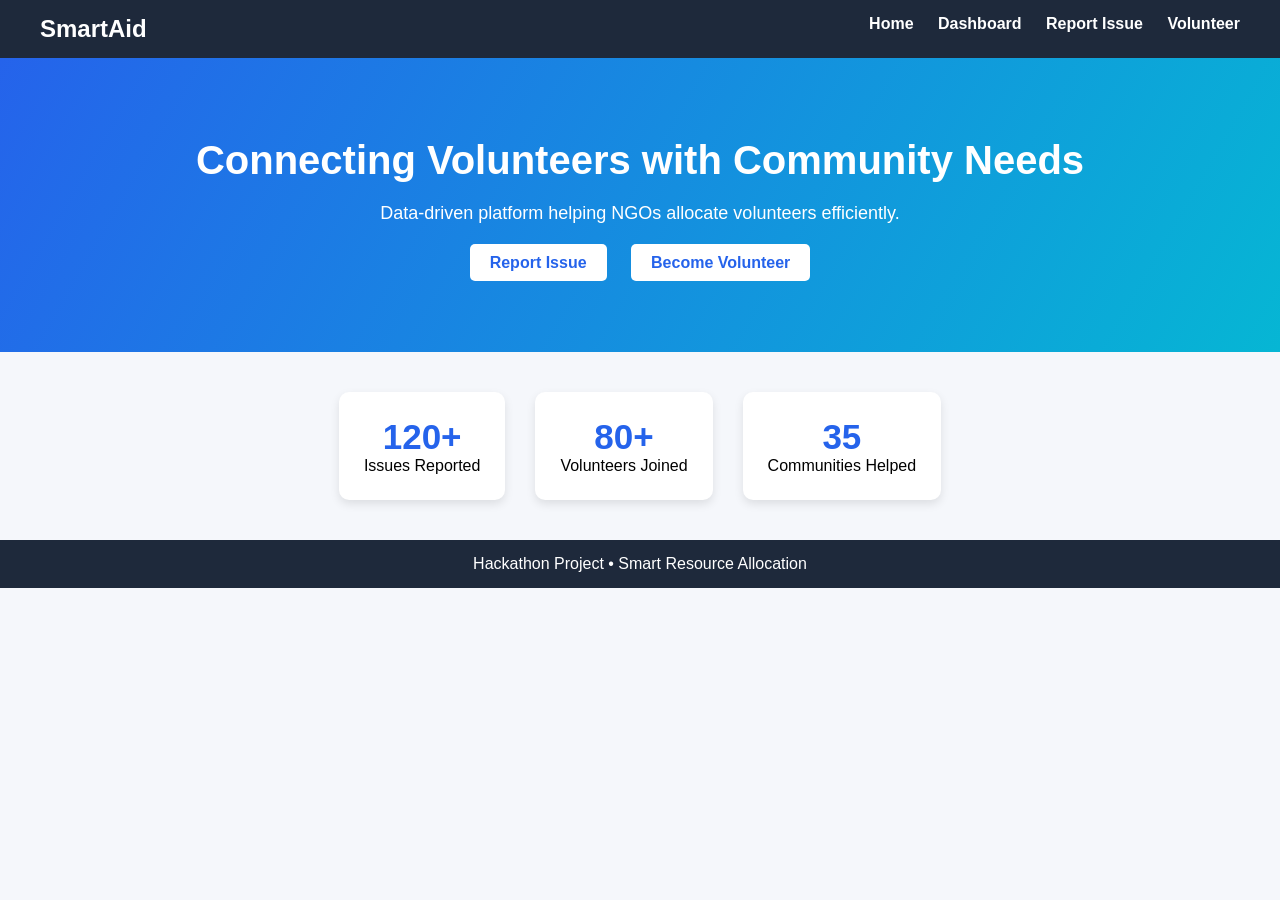
<file: frontend/index.html>
<!DOCTYPE html>
<html>
<head>
<title>Smart Resource Allocation</title>
<link rel="stylesheet" href="css/style.css">
</head>

<body>

<nav>
<h2>SmartAid</h2>
<div>
<a href="index.html">Home</a>
<a href="dashboard.html">Dashboard</a>
<a href="report_issue.html">Report Issue</a>
<a href="volunteer_register.html">Volunteer</a>
</div>
</nav>

<section class="hero">
<h1>Connecting Volunteers with Community Needs</h1>
<p>Data-driven platform helping NGOs allocate volunteers efficiently.</p>

<div class="buttons">
<a href="report_issue.html" class="btn">Report Issue</a>
<a href="volunteer_register.html" class="btn">Become Volunteer</a>
</div>
</section>

<section class="stats">

<div class="stat">
<h2>120+</h2>
<p>Issues Reported</p>
</div>

<div class="stat">
<h2>80+</h2>
<p>Volunteers Joined</p>
</div>

<div class="stat">
<h2>35</h2>
<p>Communities Helped</p>
</div>

</section>

<footer>
Hackathon Project • Smart Resource Allocation
</footer>

</body>
</html>
</file>
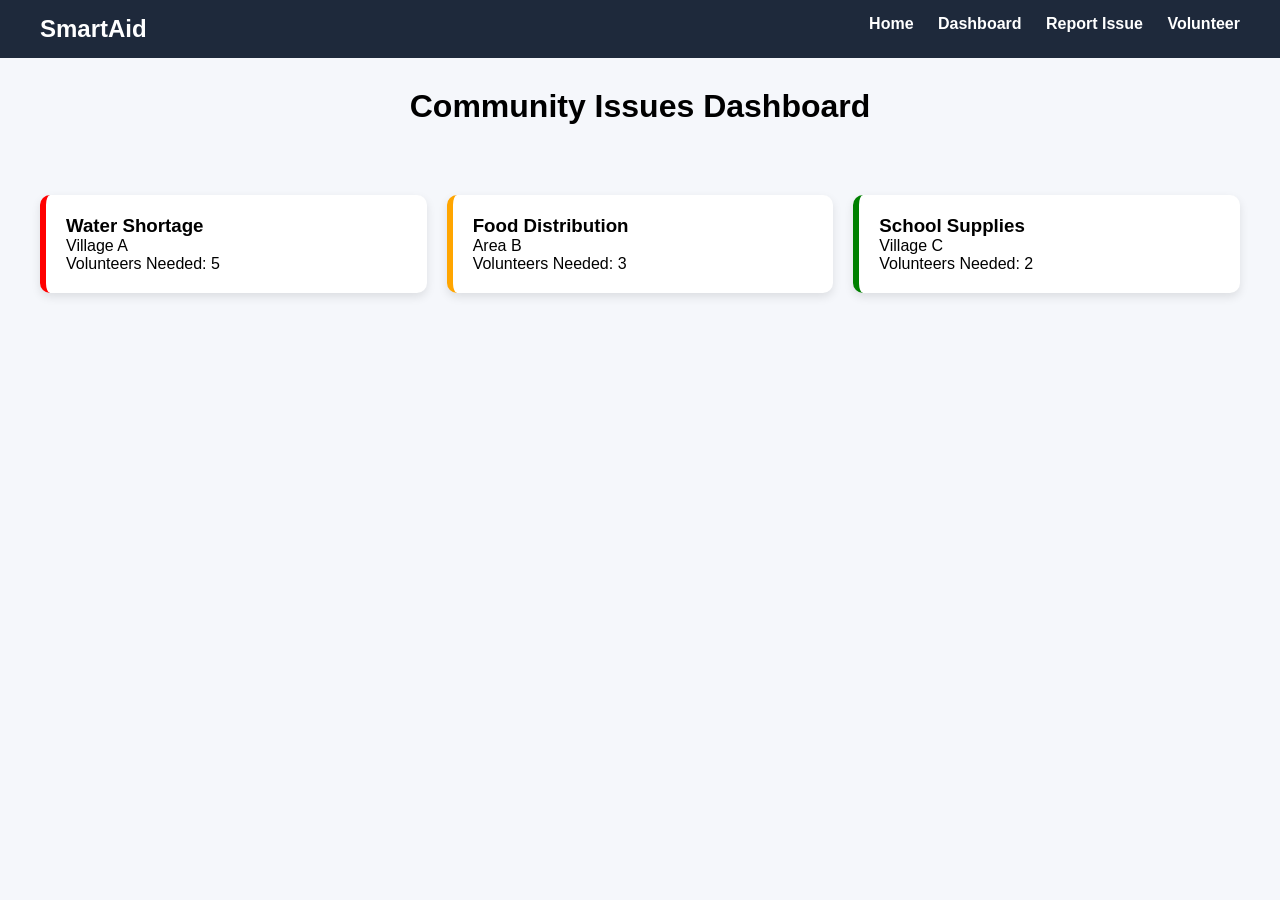
<file: frontend/dashboard.html>
<!DOCTYPE html>
<html>
<head>
<title>Community Issues Dashboard</title>
<link rel="stylesheet" href="css/style.css">
</head>

<body>

<nav>
<h2>SmartAid</h2>
<div>
<a href="index.html">Home</a>
<a href="dashboard.html">Dashboard</a>
<a href="report_issue.html">Report Issue</a>
<a href="volunteer_register.html">Volunteer</a>
</div>
</nav>

<h1 class="title">Community Issues Dashboard</h1>

<div class="cards">

<div class="card high">
<h3>Water Shortage</h3>
<p>Village A</p>
<p>Volunteers Needed: 5</p>
</div>

<div class="card medium">
<h3>Food Distribution</h3>
<p>Area B</p>
<p>Volunteers Needed: 3</p>
</div>

<div class="card low">
<h3>School Supplies</h3>
<p>Village C</p>
<p>Volunteers Needed: 2</p>
</div>

</div>

</body>
</html>
</file>
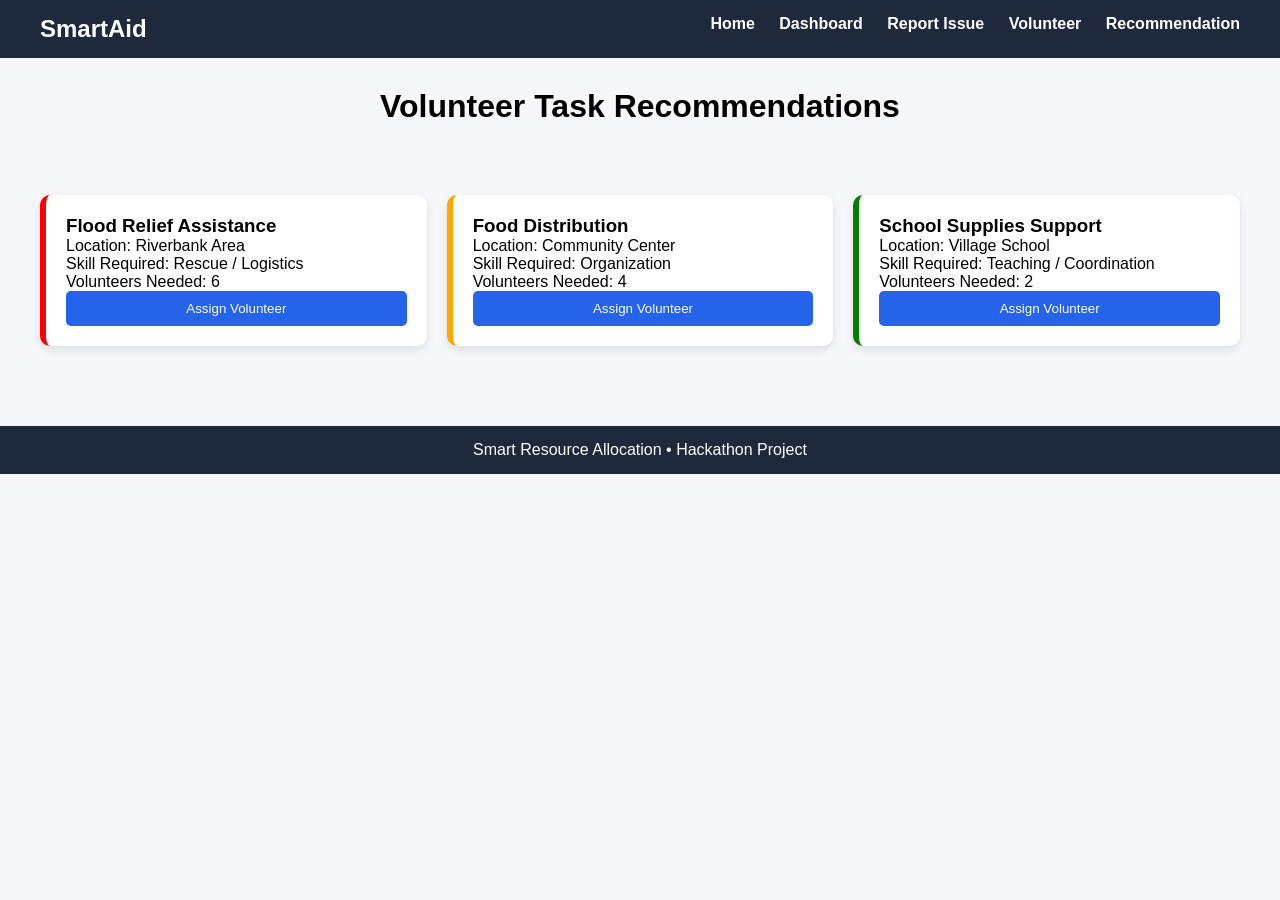
<file: frontend/recommendation.html>
<!DOCTYPE html>
<html>
<head>
<title>Volunteer Recommendations</title>
<link rel="stylesheet" href="css/style.css">
</head>

<body>

<nav>
<h2>SmartAid</h2>
<div>
<a href="index.html">Home</a>
<a href="dashboard.html">Dashboard</a>
<a href="report_issue.html">Report Issue</a>
<a href="volunteer_register.html">Volunteer</a>
<a href="recommendation.html">Recommendation</a>
</div>
</nav>

<h1 class="title">Volunteer Task Recommendations</h1>

<div class="cards">

<div class="card high">
<h3>Flood Relief Assistance</h3>
<p>Location: Riverbank Area</p>
<p>Skill Required: Rescue / Logistics</p>
<p>Volunteers Needed: 6</p>
<button>Assign Volunteer</button>
</div>

<div class="card medium">
<h3>Food Distribution</h3>
<p>Location: Community Center</p>
<p>Skill Required: Organization</p>
<p>Volunteers Needed: 4</p>
<button>Assign Volunteer</button>
</div>

<div class="card low">
<h3>School Supplies Support</h3>
<p>Location: Village School</p>
<p>Skill Required: Teaching / Coordination</p>
<p>Volunteers Needed: 2</p>
<button>Assign Volunteer</button>
</div>

</div>

<footer>
Smart Resource Allocation • Hackathon Project
</footer>

</body>
</html>
</file>
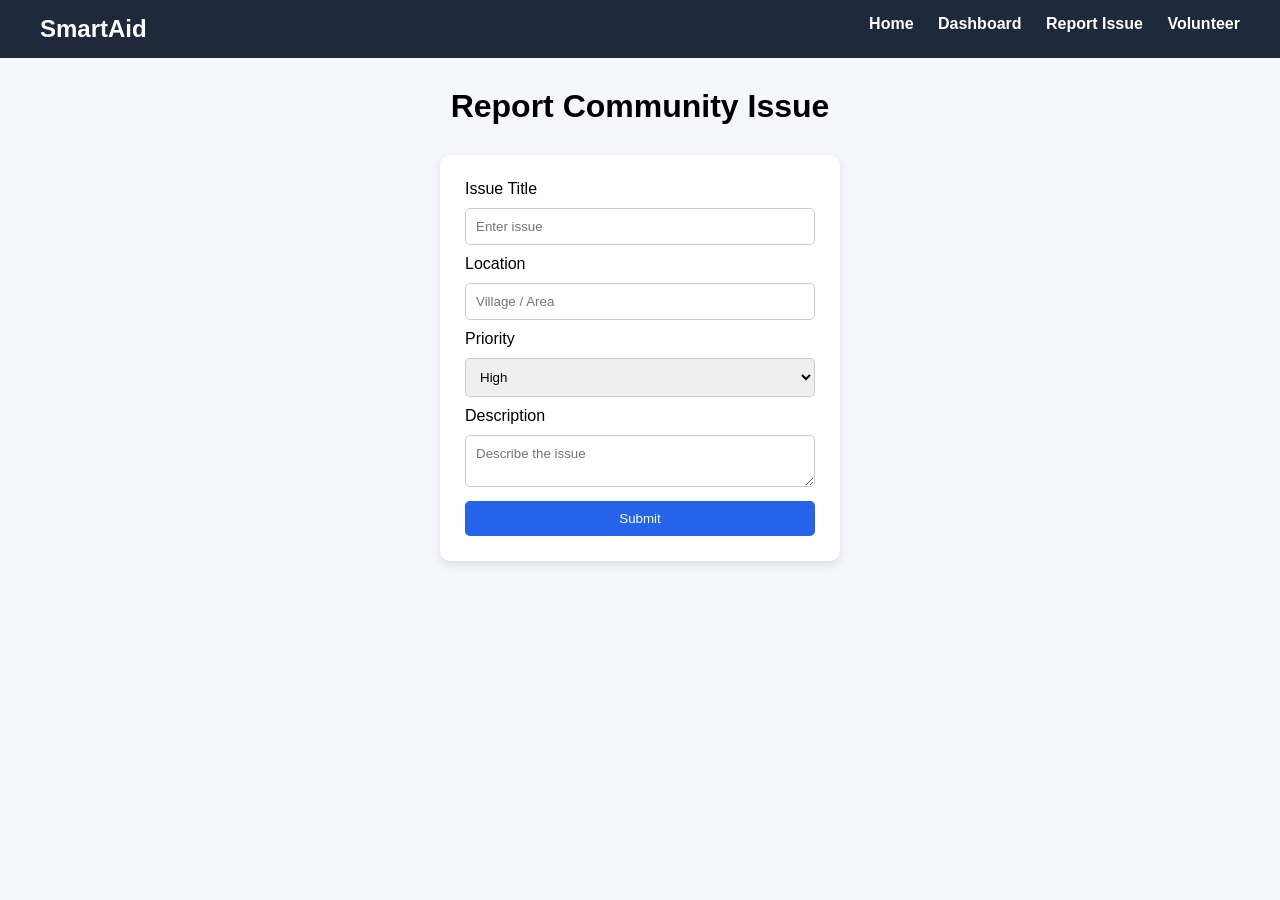
<file: frontend/report_issue.html>
<!DOCTYPE html>
<html>
<head>
<title>Report Issue</title>
<link rel="stylesheet" href="css/style.css">
</head>

<body>

<nav>
<h2>SmartAid</h2>
<div>
<a href="index.html">Home</a>
<a href="dashboard.html">Dashboard</a>
<a href="report_issue.html">Report Issue</a>
<a href="volunteer_register.html">Volunteer</a>
</div>
</nav>

<h1 class="title">Report Community Issue</h1>

<form>

<label>Issue Title</label>
<input type="text" placeholder="Enter issue">

<label>Location</label>
<input type="text" placeholder="Village / Area">

<label>Priority</label>
<select>
<option>High</option>
<option>Medium</option>
<option>Low</option>
</select>

<label>Description</label>
<textarea placeholder="Describe the issue"></textarea>

<button>Submit</button>

</form>

</body>
</html>
</file>
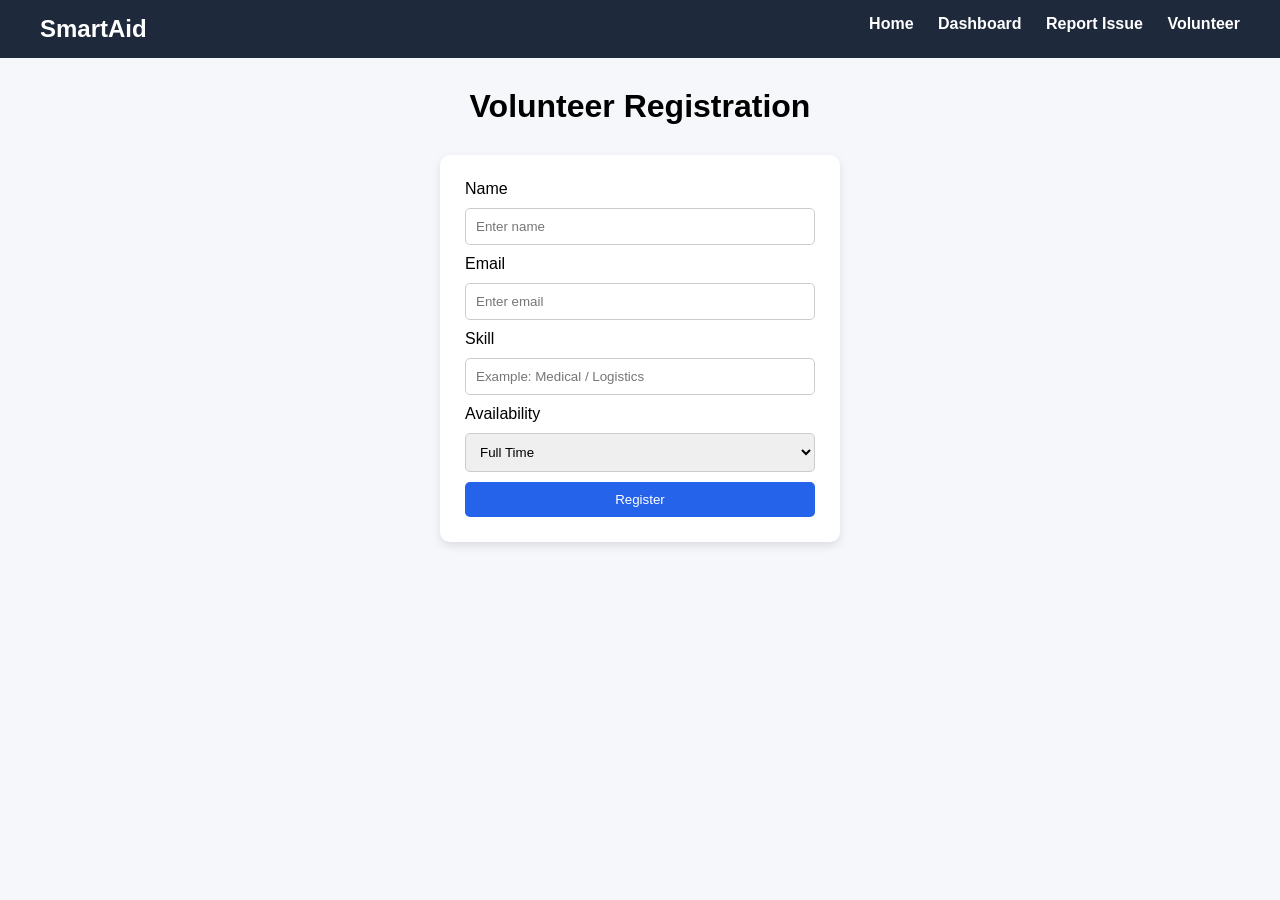
<file: frontend/volunteer_register.html>
<!DOCTYPE html>
<html>
<head>
<title>Volunteer Registration</title>
<link rel="stylesheet" href="css/style.css">
</head>

<body>

<nav>
<h2>SmartAid</h2>
<div>
<a href="index.html">Home</a>
<a href="dashboard.html">Dashboard</a>
<a href="report_issue.html">Report Issue</a>
<a href="volunteer_register.html">Volunteer</a>
</div>
</nav>

<h1 class="title">Volunteer Registration</h1>

<form>

<label>Name</label>
<input type="text" placeholder="Enter name">

<label>Email</label>
<input type="email" placeholder="Enter email">

<label>Skill</label>
<input type="text" placeholder="Example: Medical / Logistics">

<label>Availability</label>
<select>
<option>Full Time</option>
<option>Part Time</option>
</select>

<button>Register</button>

</form>

</body>
</html>
</file>
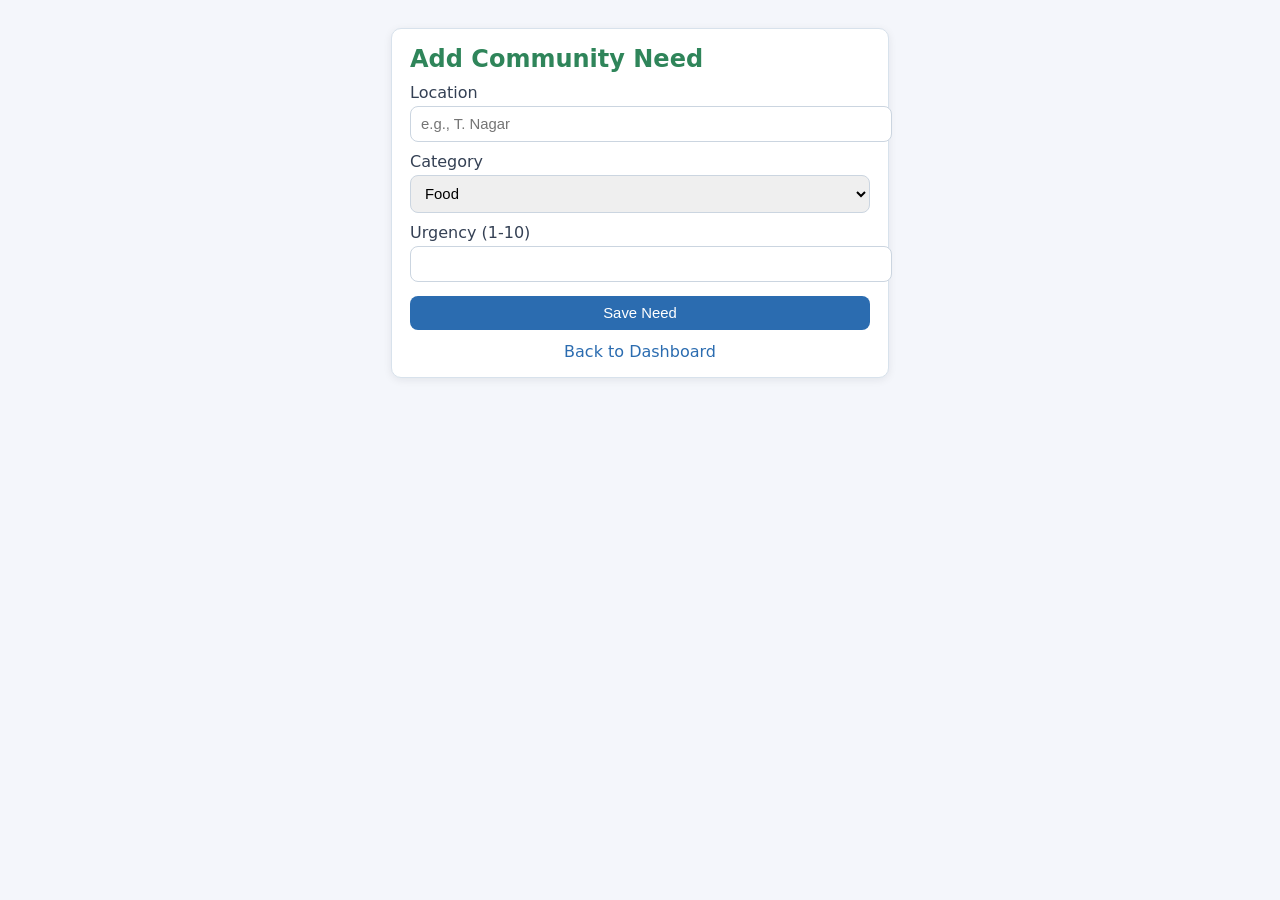
<file: Priority Scoring & Matching/Templates/add_need.html>
<!DOCTYPE html>
<html lang="en">
<head>
    <meta charset="UTF-8">
    <meta name="viewport" content="width=device-width, initial-scale=1.0">
    <title>Add Community Need</title>
    <style>
        body { margin: 0; font-family: Inter, system-ui, sans-serif; background: #f4f6fb; }
        .form-wrap { max-width: 460px; margin: 28px auto; background: #fff; border: 1px solid #d8e2ec; border-radius: 10px; padding: 16px 18px; box-shadow: 0 2px 8px rgba(15,23,42,0.08); }
        h2 { margin: 0 0 10px; color: #2f855a; }
        label { display: block; margin: 10px 0 4px; color: #344054; }
        input, select, button { width: 100%; border: 1px solid #cbd5e0; border-radius: 8px; padding: 9px 10px; font-size: 0.93rem; }
        input:focus, select:focus { outline: none; border-color: #2b6cb0; box-shadow: 0 0 0 2px rgba(66,153,225,0.2); }
        button { margin-top: 14px; background: #2b6cb0; color: #fff; border: none; cursor: pointer; }
        .foot { margin-top: 12px; text-align: center; }
        .foot a { color: #2b6cb0; text-decoration: none; }
    </style>
</head>
<body>
    <div class="form-wrap">
        <h2>Add Community Need</h2>
        <form method="POST">
            <label for="area">Location</label>
            <input id="area" name="area" type="text" placeholder="e.g., T. Nagar" required>

            <label for="category">Category</label>
            <select id="category" name="category" required>
                <option value="Food">Food</option>
                <option value="Medical">Medical</option>
                <option value="Education">Education</option>
                <option value="Infrastructure">Infrastructure</option>
                <option value="Other">Other</option>
            </select>

            <label for="urgency">Urgency (1-10)</label>
            <input id="urgency" name="urgency" type="number" min="1" max="10" required>

            <button type="submit">Save Need</button>
        </form>
        <div class="foot"><a href="/">Back to Dashboard</a></div>
    </div>
</body>
</html>
</file>
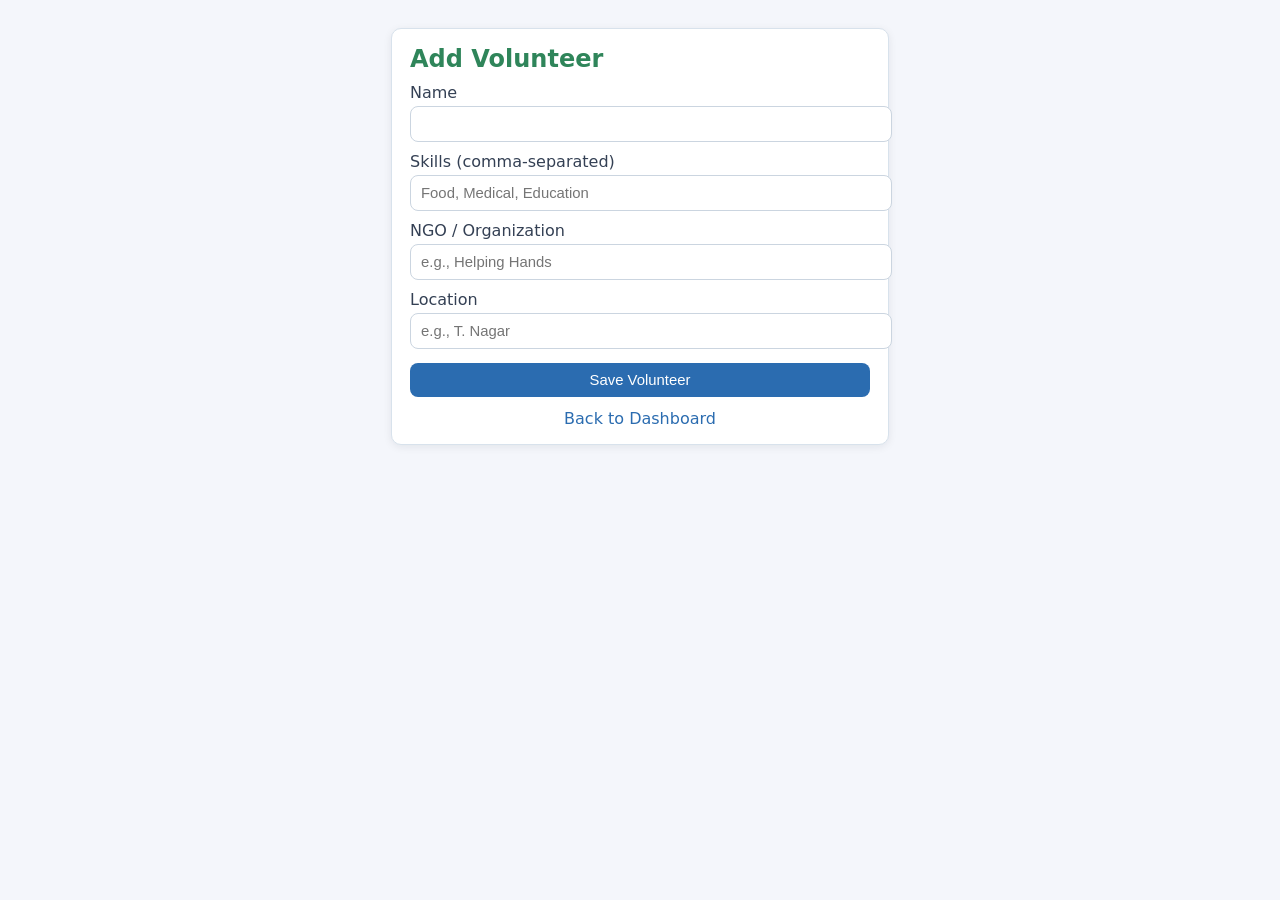
<file: Priority Scoring & Matching/Templates/add_volunteer.html>
<!DOCTYPE html>
<html lang="en">
<head>
    <meta charset="UTF-8" />
    <meta name="viewport" content="width=device-width, initial-scale=1.0" />
    <title>Add Volunteer</title>
    <style>
        body { margin: 0; font-family: Inter, system-ui, sans-serif; background: #f4f6fb; }
        .form-wrap { max-width: 460px; margin: 28px auto; background: #fff; border: 1px solid #d8e2ec; border-radius: 10px; padding: 16px 18px; box-shadow: 0 2px 8px rgba(15,23,42,0.08); }
        h2 { margin: 0 0 10px; color: #2f855a; }
        label { display: block; margin: 10px 0 4px; color: #344054; }
        input, select, button { width: 100%; border: 1px solid #cbd5e0; border-radius: 8px; padding: 9px 10px; font-size: 0.93rem; }
        input:focus, select:focus { outline: none; border-color: #2b6cb0; box-shadow: 0 0 0 2px rgba(66,153,225,0.2); }
        button { margin-top: 14px; background: #2b6cb0; color: #fff; border: none; cursor: pointer; }
        .foot { margin-top: 12px; text-align: center; }
        .foot a { color: #2b6cb0; text-decoration: none; }
    </style>
</head>
<body>
    <div class="form-wrap">
        <h2>Add Volunteer</h2>
        <form method="POST">
            <label for="name">Name</label>
            <input id="name" name="name" type="text" required>

            <label for="skills">Skills (comma-separated)</label>
            <input id="skills" name="skills" type="text" placeholder="Food, Medical, Education" required>

            <label for="ngo">NGO / Organization</label>
            <input id="ngo" name="ngo" type="text" placeholder="e.g., Helping Hands" required>

            <label for="location">Location</label>
            <input id="location" name="location" type="text" placeholder="e.g., T. Nagar" required>

            <button type="submit">Save Volunteer</button>
        </form>
        <div class="foot"><a href="/">Back to Dashboard</a></div>
    </div>
</body>
</html>
</file>
<file: frontend/css/style.css>
*{
margin:0;
padding:0;
box-sizing:border-box;
font-family:Arial;
}

body{
background:#f5f7fb;
}

/* NAVBAR */

nav{
display:flex;
justify-content:space-between;
padding:15px 40px;
background:#1e293b;
color:white;
}

nav a{
color:white;
text-decoration:none;
margin-left:20px;
font-weight:bold;
}

nav a:hover{
color:#38bdf8;
}

/* HERO */

.hero{
text-align:center;
padding:80px;
background:linear-gradient(120deg,#2563eb,#06b6d4);
color:white;
}

.hero h1{
font-size:40px;
margin-bottom:20px;
}

.hero p{
font-size:18px;
margin-bottom:30px;
}

.btn{
background:white;
color:#2563eb;
padding:10px 20px;
margin:10px;
text-decoration:none;
border-radius:5px;
font-weight:bold;
}

.btn:hover{
background:#e2e8f0;
}

/* STATS */

.stats{
display:flex;
justify-content:center;
gap:30px;
margin:40px;
}

.stat{
background:white;
padding:25px;
border-radius:10px;
box-shadow:0 4px 10px rgba(0,0,0,0.1);
text-align:center;
}

.stat h2{
color:#2563eb;
font-size:35px;
}

/* TITLE */

.title{
text-align:center;
margin:30px;
}

/* CARDS */

.cards{
display:grid;
grid-template-columns:repeat(auto-fit,minmax(250px,1fr));
gap:20px;
padding:40px;
}

.card{
background:white;
padding:20px;
border-radius:10px;
box-shadow:0 4px 10px rgba(0,0,0,0.1);
}

.high{
border-left:6px solid red;
}

.medium{
border-left:6px solid orange;
}

.low{
border-left:6px solid green;
}

/* FORM */

form{
background:white;
padding:25px;
width:400px;
margin:auto;
border-radius:10px;
box-shadow:0 4px 10px rgba(0,0,0,0.1);
}

input,select,textarea{
width:100%;
padding:10px;
margin:10px 0;
border:1px solid #ccc;
border-radius:5px;
}

button{
background:#2563eb;
color:white;
border:none;
padding:10px;
width:100%;
border-radius:5px;
cursor:pointer;
}

button:hover{
background:#1d4ed8;
}

/* FOOTER */

footer{
text-align:center;
background:#1e293b;
color:white;
padding:15px;
margin-top:40px;
}
</file>
